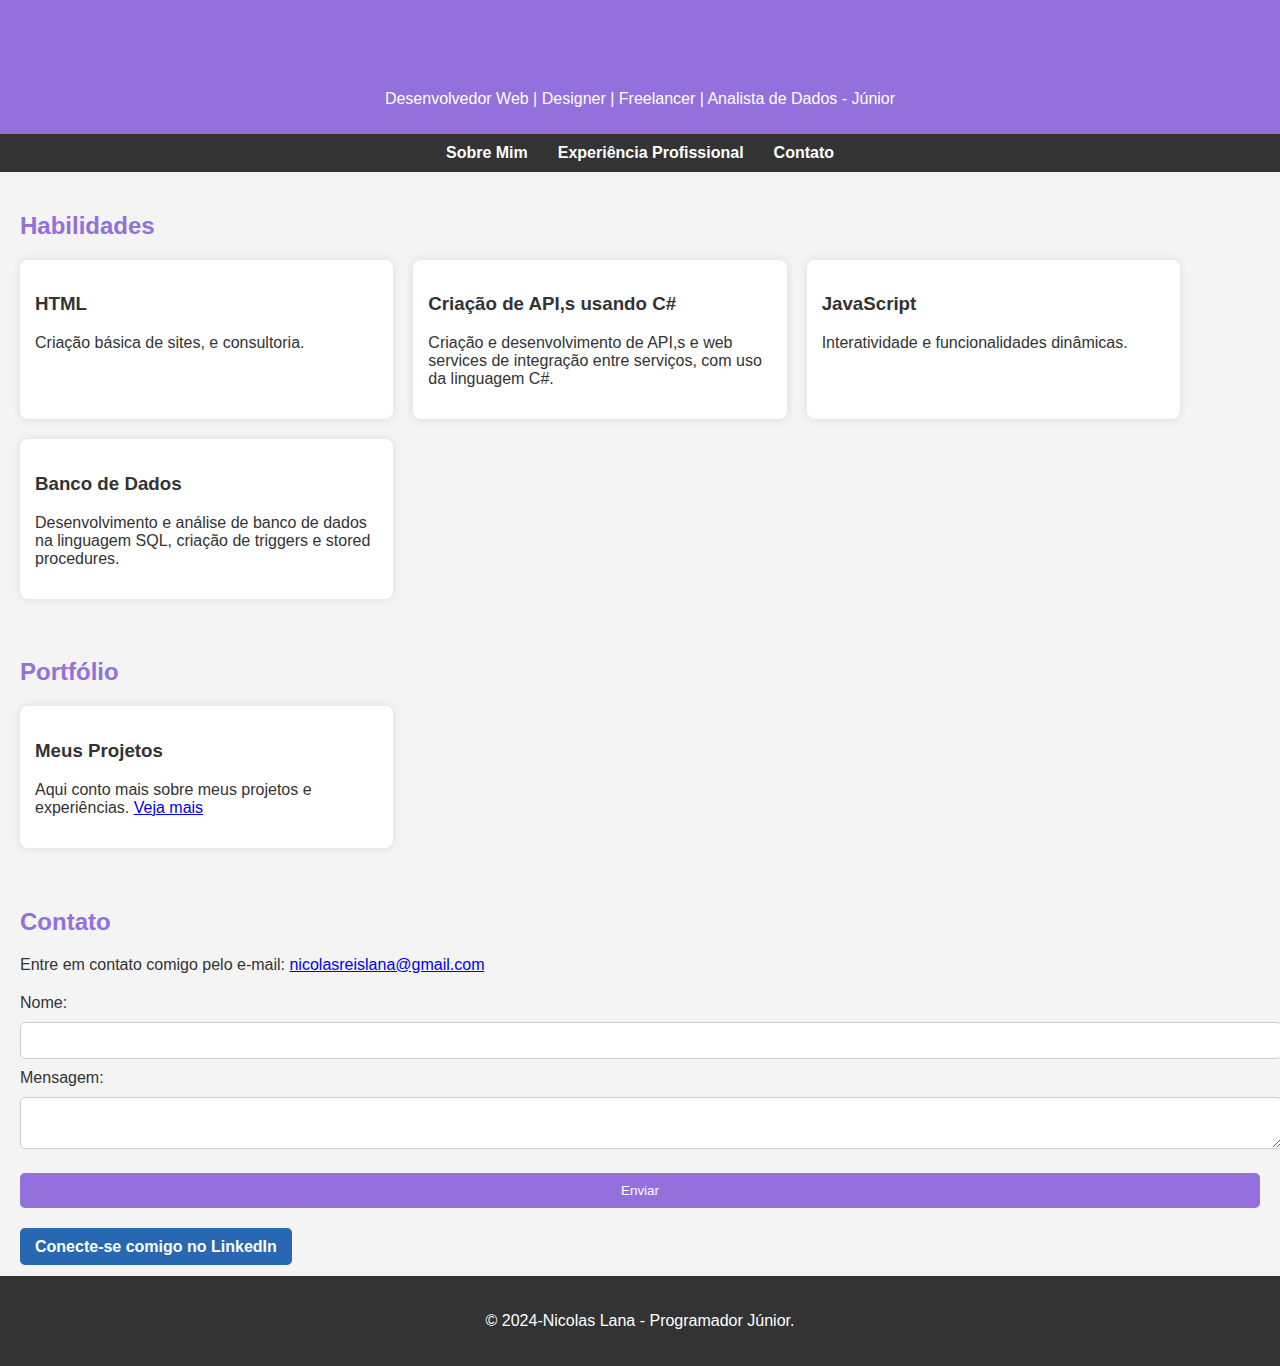
<file: index.html>
<!DOCTYPE html>
<html lang="pt-BR">
<head>
    <meta charset="UTF-8">
    <meta name="viewport" content="width=device-width, initial-scale=1.0">
    <meta name="description" content="Site pessoal de Nicolas Lana">
    <title>Sobre Mim - Nicolas Lana</title>
    <link rel="stylesheet" href="styles.css">
</head>
<body>
    <header>
        <h1>Nicolas Lana</h1>
        <p>Desenvolvedor Web | Designer | Freelancer | Analista de Dados - Júnior</p>
    </header>

    <nav>
        <a href="sobremim.html">Sobre Mim</a>
        <a href="experienciaProf.html">Experiência Profissional</a>
        <a href="#contato.html">Contato</a>
    </nav>

    <section id="habilidades">
        <h2>Habilidades</h2>
        <div class="skills">
            <div class="skill">
                <h3>HTML</h3>
                <p>Criação básica de sites, e consultoria.</p>
            </div>
            <div class="skill">
                <h3>Criação de API,s usando C#</h3>
                <p>Criação e desenvolvimento de API,s e web services de integração entre serviços, com uso da linguagem C#.</p>
            </div>
            <div class="skill">
                <h3>JavaScript</h3>
                <p>Interatividade e funcionalidades dinâmicas.</p>
            </div>
            <div class="skill">
                <h3>Banco de Dados</h3>
                <p>Desenvolvimento e análise de banco de dados na linguagem SQL, criação de triggers e stored procedures.</p>
            </div>
        </div>
    </section>

    <section id="portifolio">
        <h2>Portfólio</h2>
        <div class="portfolio">
            <div class="project">
                <h3>Meus Projetos</h3>
                <p>Aqui conto mais sobre meus projetos e experiências. <a href="meusprojetos.html">Veja mais</a></p>
            </div>
        </div>
    </section>

    <section id="contato">
        <h2>Contato</h2>
        <p>Entre em contato comigo pelo e-mail: <a href="mailto:nicolasreislana@gmail.com">nicolasreislana@gmail.com</a></p>
        <form action="mailto:nicolasreislana@gmail.com" method="post" enctype="text/plain">
            <label for="name">Nome:</label><br>
            <input type="text" id="name" name="name"><br>
            <label for="message">Mensagem:</label><br>
            <textarea id="message" name="message"></textarea><br>
            <input type="submit" value="Enviar">
        </form>

        <div class="social">
            <a href="https://www.linkedin.com/in/nicolas-lana-66830b247" target="_blank">Conecte-se comigo no LinkedIn</a>
        </div>
    </section>

    <footer>
        <p>&copy; 2024-Nicolas Lana - Programador Júnior.</p>
    </footer>
</body>
</html>
</file>
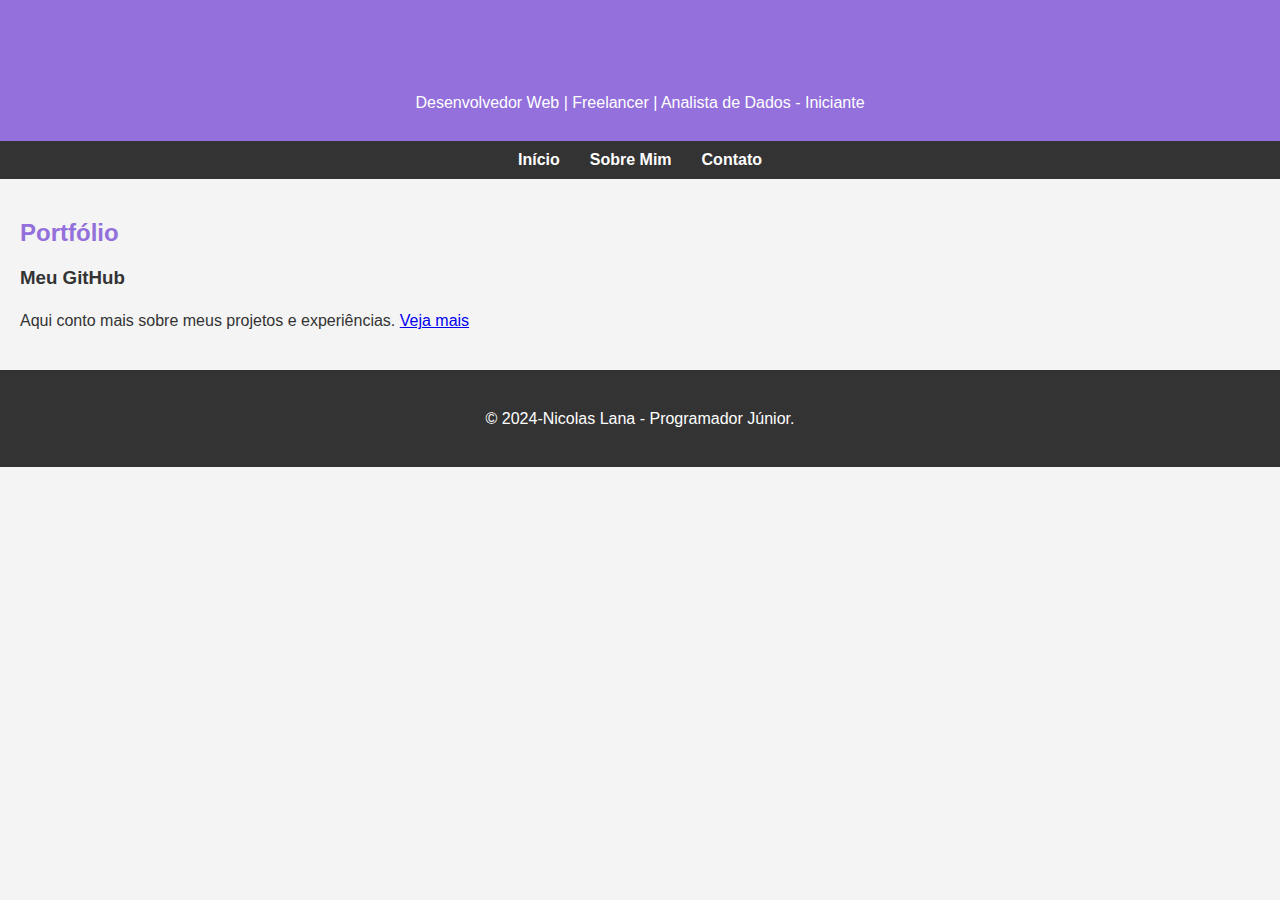
<file: contato.html>
<!DOCTYPE html>
<html lang="pt-BR">
<head>
    <meta charset="UTF-8">
    <meta name="viewport" content="width=device-width, initial-scale=1.0">
    <meta name="description" content="Minhas Experiencias Profissionais">
    <title>Nicolas Lana - Contato</title>
    <style>
        body {
            font-family: Georgia, sans-serif;
            margin: 0;
            padding: 0;
            background-color: #f4f4f4;
            color: #333;
        }
        header {
            background-color: #9370DB; /* Lilás mais escuro */
            color: white;
            padding: 10px 0;
            text-align: center;
        }
        nav {
            display: flex;
            justify-content: center;
            padding: 10px;
            background-color: #333;
        }
        nav a {
            color: white;
            margin: 0 15px;
            text-decoration: none;
            font-weight: bold;
        }
        nav a:hover {
            text-decoration: underline;
        }
        section {
            padding: 20px;
        }
        h1, h2 {
            color: #9370DB;
        }
        p {
            line-height: 1.6;
        }
        footer {
            text-align: center;
            padding: 20px;
            background-color: #333;
            color: white;
        }
    </style>
</head>
<body>
    <header>
        <h1>Sobre Nicolas Lana</h1>
        <p>Desenvolvedor Web | Freelancer | Analista de Dados - Iniciante</p>
    </header>

    <nav>
        <a href="index.html">Início</a>
        <a href="sobremim.html">Sobre Mim</a>
        <a href="experienciaProf.html">Contato</a>
    </nav>

        </section>

    <section id="Contato">
        <h2>Portfólio</h2>
        <div class="Contato">
            <div class="project">
                <h3>Meu GitHub</h3>
                <p>Aqui conto mais sobre meus projetos e experiências. <a href="https://github.com/NicolasLnR">Veja mais</a></p>
            </div>
         
    </section>


    <footer>
        <p>&copy; 2024-Nicolas Lana - Programador Júnior.</p>
    </footer>
</body>
</html>
</file>
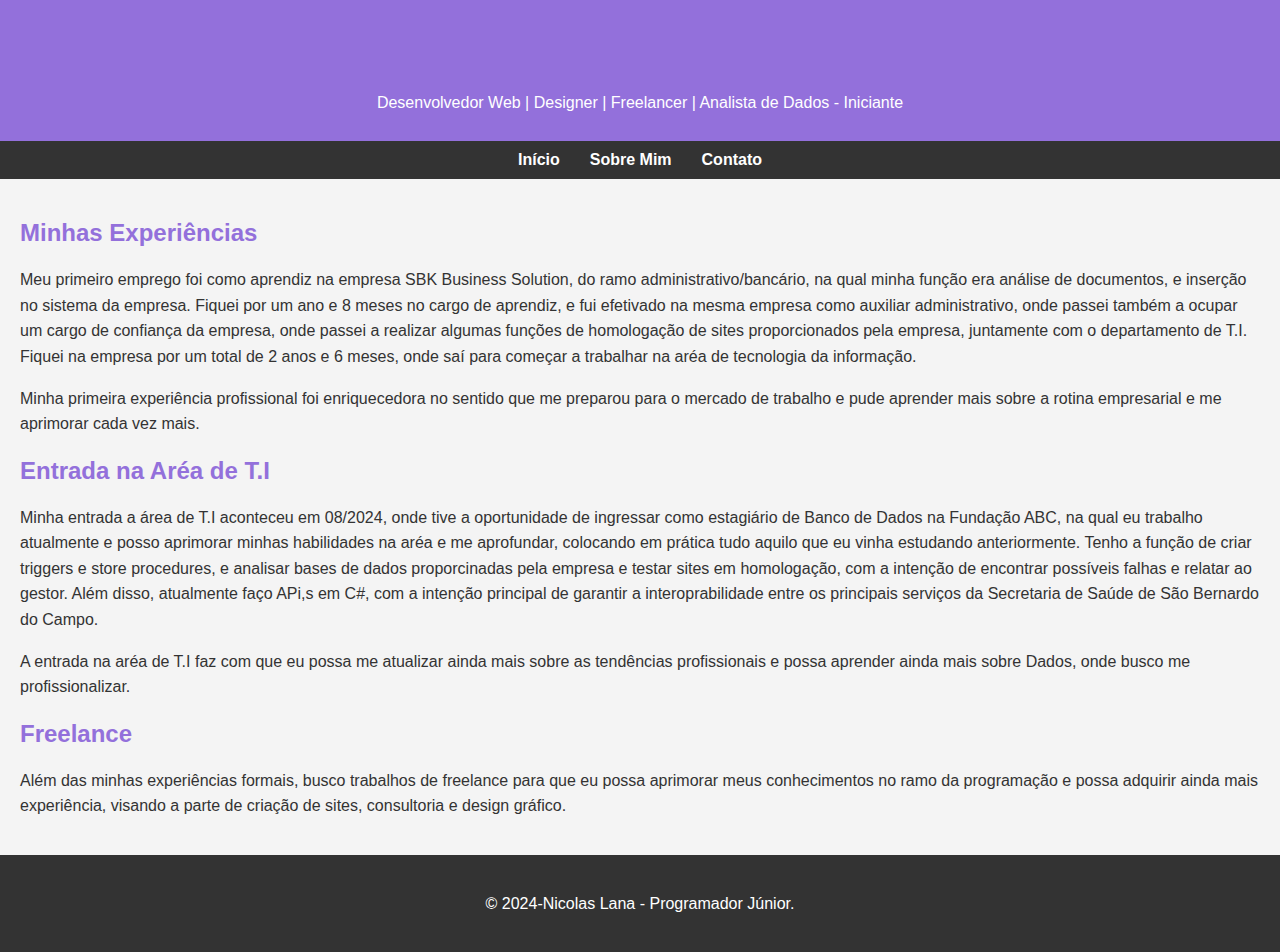
<file: experienciaProf.html>
<!DOCTYPE html>
<html lang="pt-BR">
<head>
    <meta charset="UTF-8">
    <meta name="viewport" content="width=device-width, initial-scale=1.0">
    <meta name="description" content="Minhas Experiencias Profissionais">
    <title>Nicolas Lana - Experiência Profissional</title>
    <style>
        body {
            font-family: Georgia, sans-serif;
            margin: 0;
            padding: 0;
            background-color: #f4f4f4;
            color: #333;
        }
        header {
            background-color: #9370DB; /* Lilás mais escuro */
            color: white;
            padding: 10px 0;
            text-align: center;
        }
        nav {
            display: flex;
            justify-content: center;
            padding: 10px;
            background-color: #333;
        }
        nav a {
            color: white;
            margin: 0 15px;
            text-decoration: none;
            font-weight: bold;
        }
        nav a:hover {
            text-decoration: underline;
        }
        section {
            padding: 20px;
        }
        h1, h2 {
            color: #9370DB;
        }
        p {
            line-height: 1.6;
        }
        footer {
            text-align: center;
            padding: 20px;
            background-color: #333;
            color: white;
        }
    </style>
</head>
<body>
    <header>
        <h1>Sobre Nicolas Lana</h1>
        <p>Desenvolvedor Web | Designer | Freelancer | Analista de Dados - Iniciante</p>
    </header>

    <nav>
        <a href="index.html">Início</a>
        <a href="sobremim.html">Sobre Mim</a>
        <a href="contato.html">Contato</a>
    </nav>

    <section id="Experiencias-profissionais">
        <h2>Minhas Experiências</h2>
        <p>
           Meu primeiro emprego foi como aprendiz na empresa SBK Business Solution, do ramo administrativo/bancário, na qual minha função era análise de documentos, e inserção no sistema da empresa. Fiquei por um ano e 8 meses no cargo de aprendiz, e fui efetivado na mesma empresa como auxiliar administrativo, onde passei também a ocupar um cargo de confiança da empresa, onde passei a realizar algumas funções de homologação de sites proporcionados pela empresa, juntamente com o departamento de T.I.
           Fiquei na empresa por um total de 2 anos e 6 meses, onde saí para começar a trabalhar na aréa de tecnologia da informação.
        </p>
        <p>
           Minha primeira experiência profissional foi enriquecedora no sentido que me preparou para o mercado de trabalho e pude aprender mais sobre a rotina empresarial e me aprimorar cada vez mais.
        </p>
        <h2>Entrada na Aréa de T.I</h2>
        <p>
            Minha entrada a área de T.I aconteceu em 08/2024, onde tive a oportunidade de ingressar como estagiário de Banco de Dados na Fundação ABC, na qual eu trabalho atualmente e posso aprimorar minhas habilidades na aréa e me aprofundar, colocando em prática tudo aquilo que eu vinha estudando anteriormente.
            Tenho a função de criar triggers e store procedures, e analisar bases de dados proporcinadas pela empresa e testar sites em homologação, com a intenção de encontrar possíveis falhas e relatar ao gestor. Além disso, atualmente faço APi,s em C#, com a intenção principal de garantir a interoprabilidade entre os principais serviços da Secretaria de Saúde de São Bernardo do Campo.
        </p>
        <p>
           A entrada na aréa de T.I faz com que eu possa me atualizar ainda mais sobre as tendências profissionais e possa aprender ainda mais sobre Dados, onde busco me profissionalizar.
        </p>
        <h2>Freelance</h2>
        <p>
            Além das minhas experiências formais, busco trabalhos de freelance para que eu possa aprimorar meus conhecimentos no ramo da programação e possa adquirir ainda mais experiência, visando a parte de criação de sites, consultoria e design gráfico.
        </p>
    </section>

    <footer>
        <p>&copy; 2024-Nicolas Lana - Programador Júnior.</p>
    </footer>
</body>
</html>
</file>
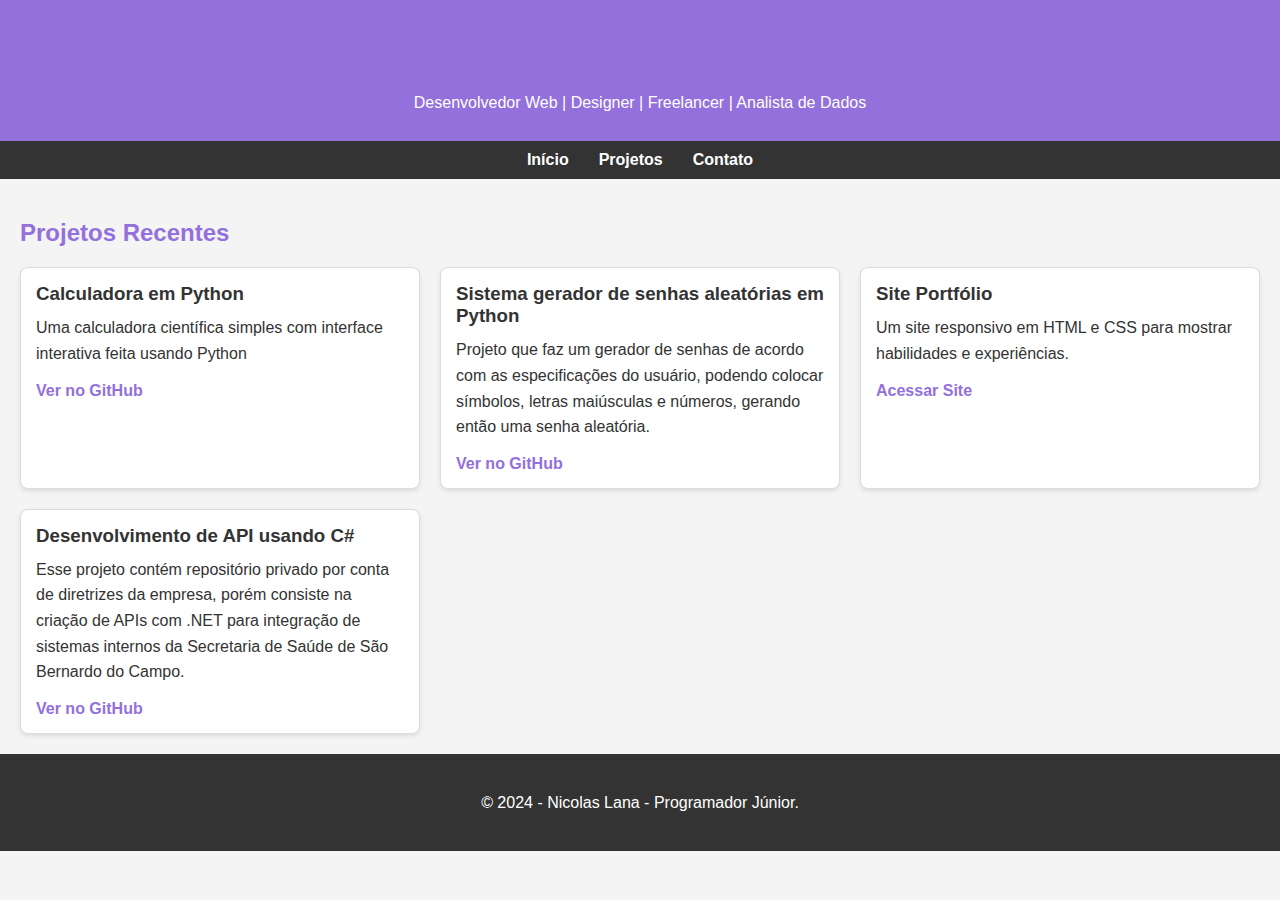
<file: meusprojetos.html>
<!DOCTYPE html>
<html lang="pt-BR">
<head>
    <meta charset="UTF-8">
    <meta name="viewport" content="width=device-width, initial-scale=1.0">
    <meta name="description" content="Meus Projetos de Programação">
    <title>Meus Projetos - Nicolas Lana</title>
    <style>
        body {
            font-family: Georgia, sans-serif;
            margin: 0;
            padding: 0;
            background-color: #f4f4f4;
            color: #333;
        }
        header {
            background-color: #9370DB; /* Lilás mais escuro */
            color: white;
            padding: 10px 0;
            text-align: center;
        }
        nav {
            display: flex;
            justify-content: center;
            padding: 10px;
            background-color: #333;
        }
        nav a {
            color: white;
            margin: 0 15px;
            text-decoration: none;
            font-weight: bold;
        }
        nav a:hover {
            text-decoration: underline;
        }
        section {
            padding: 20px;
        }
        h1, h2 {
            color: #9370DB;
        }
        p {
            line-height: 1.6;
        }
        .projetos {
            display: grid;
            grid-template-columns: repeat(auto-fit, minmax(300px, 1fr));
            gap: 20px;
            margin-top: 20px;
        }
        .projeto {
            background-color: white;
            border: 1px solid #ddd;
            border-radius: 8px;
            padding: 15px;
            box-shadow: 0 2px 5px rgba(0, 0, 0, 0.1);
        }
        .projeto h3 {
            margin: 0 0 10px;
        }
        .projeto p {
            margin: 0 0 15px;
        }
        .projeto a {
            color: #9370DB;
            text-decoration: none;
            font-weight: bold;
        }
        .projeto a:hover {
            text-decoration: underline;
        }
        footer {
            text-align: center;
            padding: 20px;
            background-color: #333;
            color: white;
        }
    </style>
</head>
<body>
    <header>
        <h1>Meus Projetos de Programação</h1>
        <p>Desenvolvedor Web | Designer | Freelancer | Analista de Dados</p>
    </header>

    <nav>
        <a href="index.html">Início</a>
        <a href="projetos.html">Projetos</a>
        <a href="contato.html">Contato</a>
    </nav>

    <section id="projetos">
        <h2>Projetos Recentes</h2>
        <div class="projetos">
            <div class="projeto">
                <h3>Calculadora em Python</h3>
                <p>Uma calculadora científica simples com interface interativa feita usando Python</p>
                <a href="https://github.com/NicolasLnR/calculadorapy" target="_blank">Ver no GitHub</a>
            </div>
            <div class="projeto">
                <h3>Sistema gerador de senhas aleatórias em Python</h3>
                <p>Projeto que faz um gerador de senhas de acordo com as especificações do usuário, podendo colocar símbolos, letras maiúsculas e números, gerando então uma senha aleatória.</p>
                <a href="https://github.com/NicolasLnR/GeradorDeSenhas.py" target="_blank">Ver no GitHub</a>
            </div>
            <div class="projeto">
                <h3>Site Portfólio</h3>
                <p>Um site responsivo em HTML e CSS para mostrar habilidades e experiências.</p>
                <a href="https://github.com/NicolasLnR/NicolasLnR.github.io" target="_blank">Acessar Site</a>
            </div>
            <div class="projeto">
                <h3>Desenvolvimento de API usando C#</h3>
                <p>Esse projeto contém repositório privado por conta de diretrizes da empresa, porém consiste na criação de APIs com .NET para integração de sistemas internos da Secretaria de Saúde de São Bernardo do Campo.</p>
                <a href="https://github.com/seu-perfil/analise-dados" target="_blank">Ver no GitHub</a>
            </div>
        </div>
    </section>

    <footer>
        <p>&copy; 2024 - Nicolas Lana - Programador Júnior.</p>
    </footer>
</body>
</html>
</file>
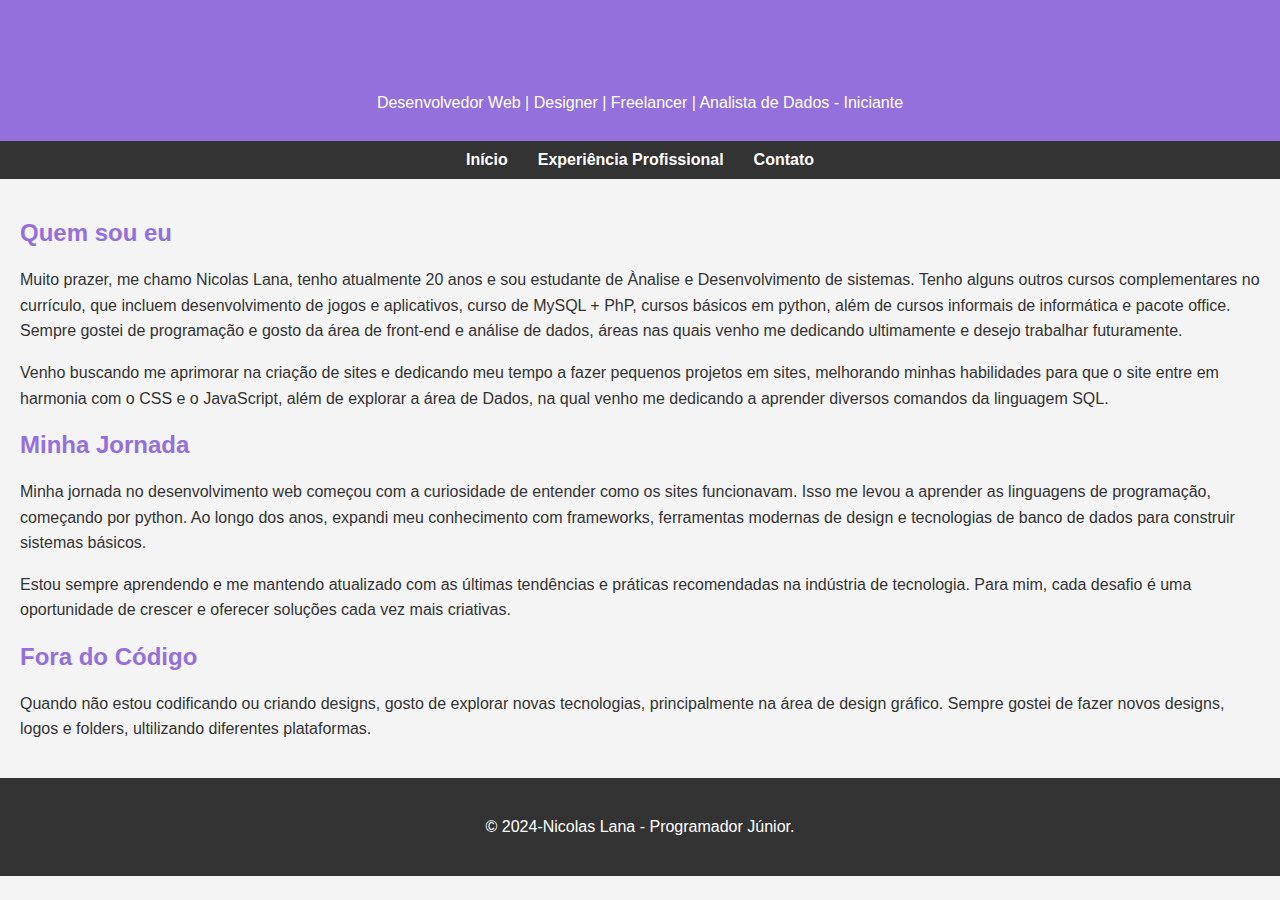
<file: sobremim.html>
<!DOCTYPE html>
<html lang="pt-BR">
<head>
    <meta charset="UTF-8">
    <meta name="viewport" content="width=device-width, initial-scale=1.0">
    <meta name="description" content="Informações detalhadas sobre Nicolas Lana">
    <title>Nicolas Lana - Sobre Mim</title>
    <style>
        body {
            font-family: Georgia, sans-serif;
            margin: 0;
            padding: 0;
            background-color: #f4f4f4;
            color: #333;
        }
        header {
            background-color: #9370DB; /* Lilás mais escuro */
            color: white;
            padding: 10px 0;
            text-align: center;
        }
        nav {
            display: flex;
            justify-content: center;
            padding: 10px;
            background-color: #333;
        }
        nav a {
            color: white;
            margin: 0 15px;
            text-decoration: none;
            font-weight: bold;
        }
        nav a:hover {
            text-decoration: underline;
        }
        section {
            padding: 20px;
        }
        h1, h2 {
            color: #9370DB;
        }
        p {
            line-height: 1.6;
        }
        footer {
            text-align: center;
            padding: 20px;
            background-color: #333;
            color: white;
        }
    </style>
</head>
<body>
    <header>
        <h1>Sobre Nicolas Lana</h1>
        <p>Desenvolvedor Web | Designer | Freelancer | Analista de Dados - Iniciante</p>
    </header>

    <nav>
        <a href="index.html">Início</a>
        <a href="experienciaProf.html">Experiência Profissional</a>
        <a href="contato.html">Contato</a>
    </nav>

    <section id="sobre-mim-detalhado">
        <h2>Quem sou eu</h2>
        <p>
           Muito prazer, me chamo Nicolas Lana, tenho atualmente 20 anos e sou estudante de Ànalise e Desenvolvimento de sistemas. Tenho alguns outros cursos complementares no currículo, que incluem desenvolvimento de jogos e aplicativos, curso de MySQL + PhP, cursos básicos em python, além de cursos informais de informática e pacote office.
           Sempre gostei de programação e gosto da área de front-end e análise de dados, áreas nas quais venho me dedicando ultimamente e desejo trabalhar futuramente.
        </p>
        <p>
            Venho buscando me aprimorar na criação de sites e dedicando meu tempo a fazer pequenos projetos em sites, melhorando minhas habilidades para que o site entre em 
            harmonia com o CSS e o JavaScript, além de explorar a área de Dados, na qual venho me dedicando a aprender diversos comandos da linguagem SQL.
        </p>
        <h2>Minha Jornada</h2>
        <p>
            Minha jornada no desenvolvimento web começou com a curiosidade de entender como os sites funcionavam. Isso me levou a aprender as 
            linguagens de programação, começando por python. Ao longo dos anos, expandi meu conhecimento com frameworks, ferramentas 
            modernas de design e tecnologias de banco de dados para construir sistemas básicos.
        </p>
        <p>
            Estou sempre aprendendo e me mantendo atualizado com as últimas tendências e práticas recomendadas na indústria de tecnologia. 
            Para mim, cada desafio é uma oportunidade de crescer e oferecer soluções cada vez mais criativas.
        </p>
        <h2>Fora do Código</h2>
        <p>
            Quando não estou codificando ou criando designs, gosto de explorar novas tecnologias, principalmente na área de design gráfico.
            Sempre gostei de fazer novos designs, logos e folders, ultilizando diferentes plataformas.
        </p>
    </section>

    <footer>
        <p>&copy; 2024-Nicolas Lana - Programador Júnior.</p>
    </footer>
</body>
</html>
</file>
<file: styles.css>
body {
    font-family: Georgia, sans-serif;
    margin: 0;
    padding: 0;
    background-color: #f4f4f4;
    color: #333;
}

header {
    background-color: #9370DB;
    color: white;
    padding: 10px 0;
    text-align: center;
}

nav {
    display: flex;
    justify-content: center;
    padding: 10px;
    background-color: #333;
}

nav a {
    color: white;
    margin: 0 15px;
    text-decoration: none;
    font-weight: bold;
}

nav a:hover {
    text-decoration: underline;
}

section {
    padding: 20px;
}

h1, h2 {
    color: #9370DB;
}

.skills, .portfolio {
    display: flex;
    flex-wrap: wrap;
    gap: 20px;
}

.skill, .project {
    background-color: white;
    padding: 15px;
    border-radius: 8px;
    box-shadow: 0 0 10px rgba(0, 0, 0, 0.1);
    width: calc(33.333% - 40px);
    box-sizing: border-box;
}

footer {
    text-align: center;
    padding: 20px;
    background-color: #333;
    color: white;
}

.social {
    margin-top: 20px;
}

.social a {
    color: white;
    text-decoration: none;
    font-weight: bold;
    background-color: #2867B2;
    padding: 10px 15px;
    border-radius: 5px;
}

.social a:hover {
    background-color: #004182;
}

form {
    margin-top: 20px;
}

form input, form textarea {
    width: 100%;
    margin: 10px 0;
    padding: 10px;
    border: 1px solid #ccc;
    border-radius: 5px;
}

form input[type="submit"] {
    background-color: #9370DB;
    color: white;
    border: none;
    cursor: pointer;
}

form input[type="submit"]:hover {
    background-color: #7A5DC7;
}
</file>
